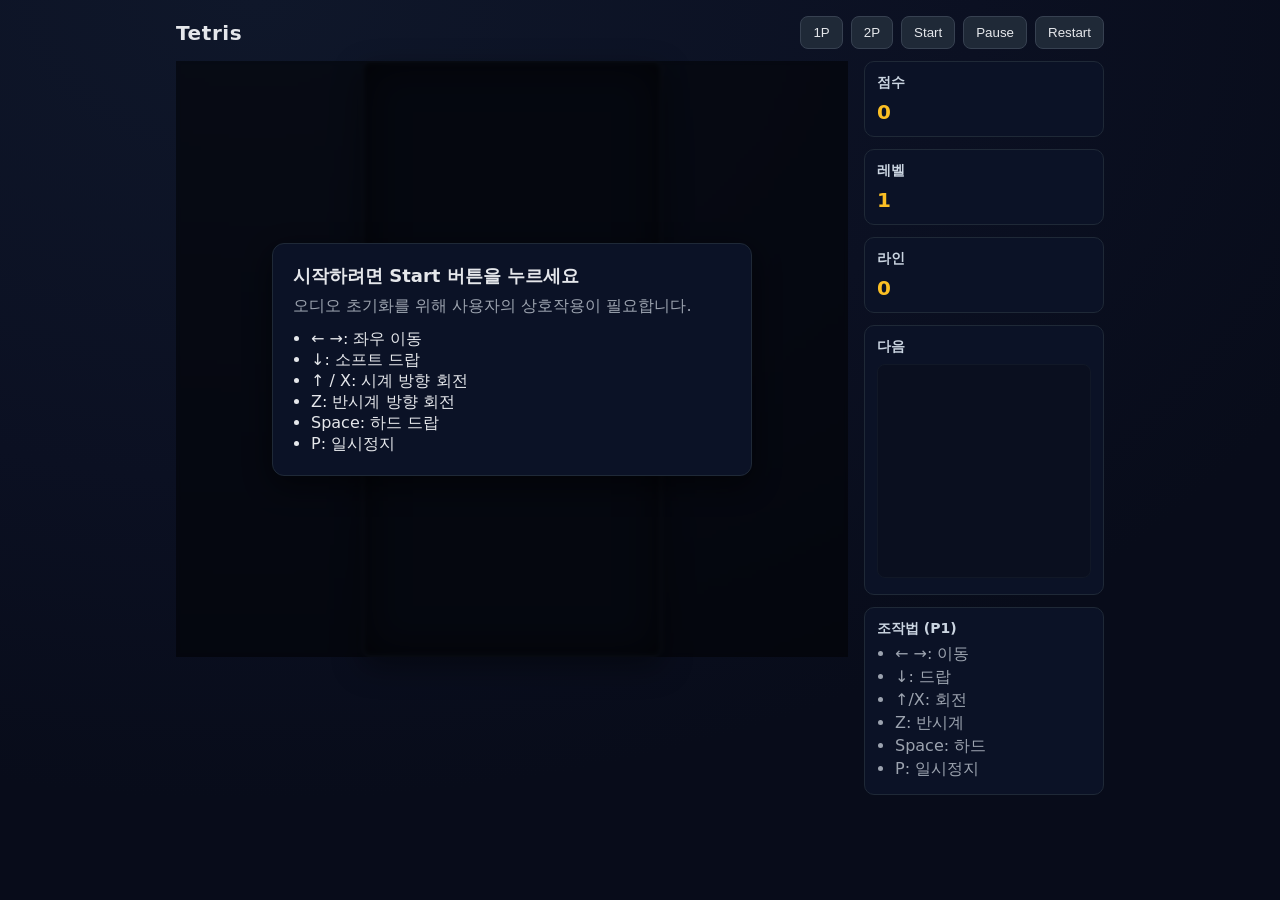
<file: tetris/index.html>
<!DOCTYPE html>
<html lang="ko">
<head>
  <meta charset="UTF-8" />
  <meta name="viewport" content="width=device-width, initial-scale=1.0" />
  <title>Tetris</title>
  <link rel="stylesheet" href="style.css" />
</head>
<body>
  <div id="app">
    <div class="topbar">
      <div class="title">Tetris</div>
      <div class="controls">
        <button id="mode1p" aria-label="1 Player">1P</button>
        <button id="mode2p" aria-label="2 Players">2P</button>
        <button id="startBtn" aria-label="Start">Start</button>
        <button id="pauseBtn" aria-label="Pause">Pause</button>
        <button id="restartBtn" aria-label="Restart">Restart</button>
      </div>
    </div>
    <div class="content">
      <div class="playfield p1">
        <div class="board-wrap">
          <canvas id="board" width="300" height="600" aria-label="Tetris board" role="img"></canvas>
          <div id="overlay" class="overlay hidden">
            <div class="modal">
              <h2>시작하려면 Start 버튼을 누르세요</h2>
              <p>오디오 초기화를 위해 사용자의 상호작용이 필요합니다.</p>
              <ul class="help">
                <li>← →: 좌우 이동</li>
                <li>↓: 소프트 드랍</li>
                <li>↑ / X: 시계 방향 회전</li>
                <li>Z: 반시계 방향 회전</li>
                <li>Space: 하드 드랍</li>
                <li>P: 일시정지</li>
              </ul>
            </div>
          </div>
        </div>
        <aside class="sidebar">
          <div class="panel">
            <h3>점수</h3>
            <div id="score">0</div>
          </div>
          <div class="panel">
            <h3>레벨</h3>
            <div id="level">1</div>
          </div>
          <div class="panel">
            <h3>라인</h3>
            <div id="lines">0</div>
          </div>
          <div class="panel">
            <h3>다음</h3>
            <canvas id="next" width="120" height="120"></canvas>
          </div>
          <div class="panel small">
            <h3>조작법 (P1)</h3>
            <ul class="help compact">
              <li>← →: 이동</li>
              <li>↓: 드랍</li>
              <li>↑/X: 회전</li>
              <li>Z: 반시계</li>
              <li>Space: 하드</li>
              <li>P: 일시정지</li>
            </ul>
          </div>
        </aside>
      </div>

      <div class="playfield p2">
        <div class="board-wrap">
          <canvas id="board2" width="300" height="600" aria-label="Tetris board P2" role="img"></canvas>
        </div>
        <aside class="sidebar">
          <div class="panel">
            <h3>점수</h3>
            <div id="score2">0</div>
          </div>
          <div class="panel">
            <h3>레벨</h3>
            <div id="level2">1</div>
          </div>
          <div class="panel">
            <h3>라인</h3>
            <div id="lines2">0</div>
          </div>
          <div class="panel">
            <h3>다음</h3>
            <canvas id="next2" width="120" height="120"></canvas>
          </div>
          <div class="panel small">
            <h3>조작법 (P2)</h3>
            <ul class="help compact">
              <li>A/D: 이동</li>
              <li>S: 드랍</li>
              <li>W/K: 회전</li>
              <li>Q: 반시계</li>
              <li>Enter: 하드</li>
            </ul>
          </div>
        </aside>
      </div>
    </div>
  </div>
  <script src="main.js"></script>
</body>
</html>
</file>
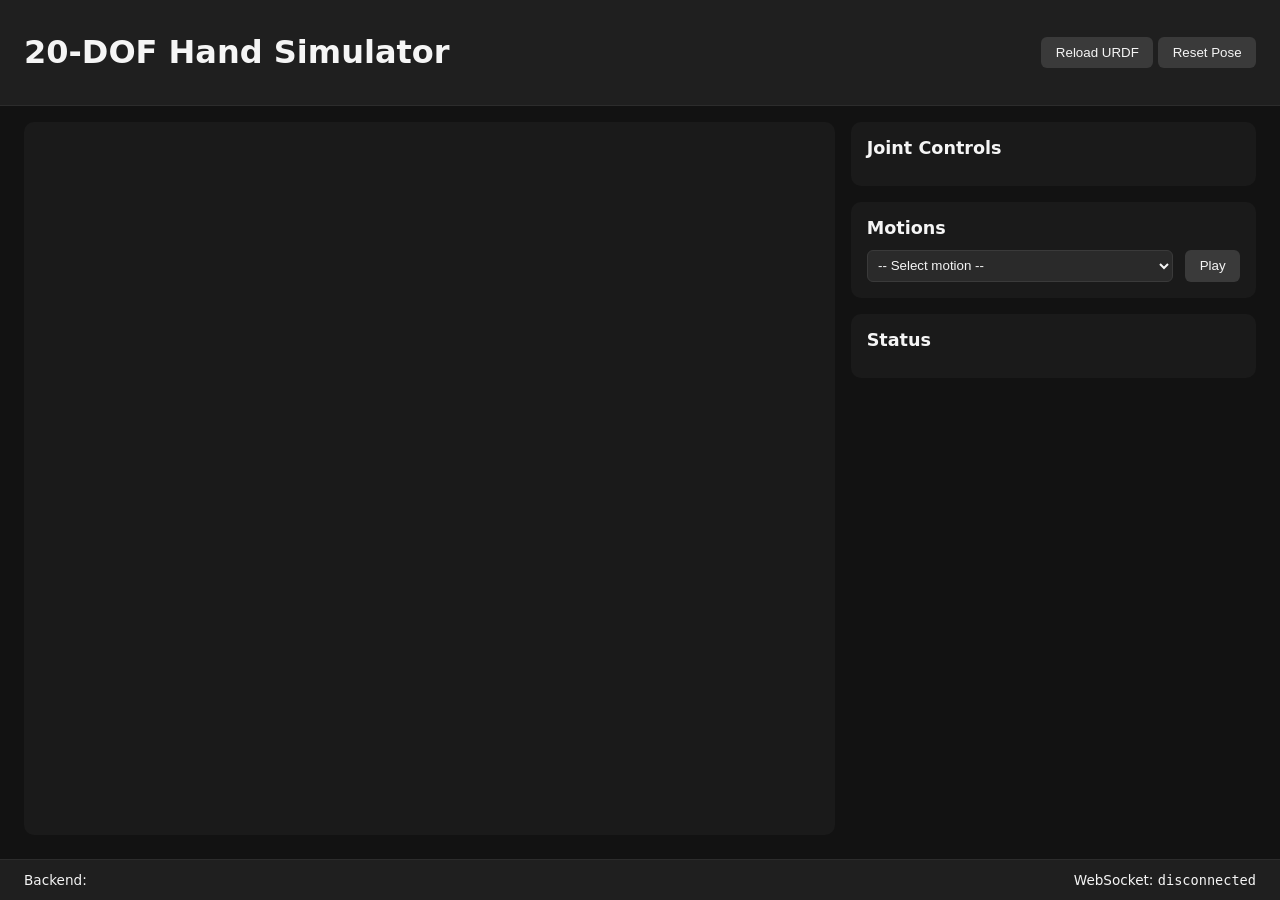
<file: hand_simulator/frontend/index.html>
<!DOCTYPE html>
<html lang="en">
  <head>
    <meta charset="utf-8" />
    <meta name="viewport" content="width=device-width, initial-scale=1" />
    <title>Hand Simulator Web App</title>
    <link rel="stylesheet" href="styles.css" />
  </head>
  <body>
    <header>
      <h1>20-DOF Hand Simulator</h1>
      <nav>
        <button id="reload-urdf">Reload URDF</button>
        <button id="reset-pose">Reset Pose</button>
      </nav>
    </header>
    <main>
      <section id="viewer-section">
        <canvas id="viewer"></canvas>
      </section>
      <section id="control-section">
        <div class="panel">
          <h2>Joint Controls</h2>
          <div id="joint-controls" class="scroll"></div>
        </div>
        <div class="panel">
          <h2>Motions</h2>
          <div class="motion-controls">
            <select id="motion-select">
              <option value="">-- Select motion --</option>
            </select>
            <button id="play-motion">Play</button>
          </div>
        </div>
        <div class="panel">
          <h2>Status</h2>
          <div id="status-log" class="scroll"></div>
        </div>
      </section>
    </main>
    <footer>
      <span>Backend: <code id="backend-url"></code></span>
      <span>WebSocket: <code id="ws-status">disconnected</code></span>
    </footer>

    <script type="module" src="main.js"></script>
  </body>
</html>
</file>
<file: tetris/style.css>
* { box-sizing: border-box; }
html, body { height: 100%; }
body {
  margin: 0;
  background: radial-gradient(1200px 800px at 20% 0%, #0f172a, #0b1022 60%, #080c1a);
  color: #e5e7eb;
  font-family: ui-sans-serif, system-ui, -apple-system, Segoe UI, Roboto, Helvetica, Arial, "Apple Color Emoji", "Segoe UI Emoji";
}
#app { max-width: 960px; margin: 0 auto; padding: 16px; }
.topbar { display: flex; align-items: center; justify-content: space-between; margin-bottom: 12px; }
.title { font-weight: 700; font-size: 20px; letter-spacing: 0.6px; }
.controls { display: flex; gap: 8px; }
button {
  background: #1f2937;
  color: #e5e7eb;
  border: 1px solid #374151;
  padding: 8px 12px;
  border-radius: 8px;
  cursor: pointer;
}
button:hover { background: #111827; }

/* Layout: single playfield (default) */
.content { display: grid; grid-template-columns: 1fr 240px; gap: 16px; align-items: start; }
.playfield { display: contents; }
.playfield.p2 { display: none; }
.content.two { grid-template-columns: 1fr 240px 1fr 240px; }
.content.two .playfield.p2 { display: contents; }

.board-wrap { position: relative; width: 100%; display: flex; justify-content: center; }
#board {
  width: 100%;
  max-width: 300px;
  background: #0a0f1f;
  border: 2px solid #111827;
  border-radius: 8px;
  box-shadow: 0 10px 30px rgba(0,0,0,.4), inset 0 0 40px rgba(0,0,0,.6);
}
.content.two #board2 { width: 100%; max-width: 300px; background: #0a0f1f; border: 2px solid #111827; border-radius: 8px; box-shadow: 0 10px 30px rgba(0,0,0,.4), inset 0 0 40px rgba(0,0,0,.6);} 
.overlay {
  position: absolute;
  inset: 0;
  display: grid;
  place-items: center;
  background: rgba(0,0,0,.5);
  backdrop-filter: blur(2px);
}
.overlay.hidden { display: none; }
.modal {
  background: #0b1226;
  border: 1px solid #1f2937;
  border-radius: 12px;
  padding: 20px;
  width: min(90vw, 480px);
  box-shadow: 0 10px 30px rgba(0,0,0,.5);
}
.modal h2 { margin: 0 0 8px; font-size: 18px; }
.modal p { margin: 0 0 12px; color: #9ca3af; }
.help { padding-left: 18px; margin: 0; }
.help.compact li { margin: 2px 0; color: #9ca3af; }

.sidebar { display: grid; gap: 12px; }
.panel { background: #0b1226; border: 1px solid #1f2937; border-radius: 10px; padding: 12px; }
.panel.small h3 { margin-bottom: 6px; }
.panel h3 { margin: 0 0 8px; font-size: 14px; color: #cbd5e1; font-weight: 600; }
#score, #level, #lines { font-size: 20px; font-weight: 700; color: #fbbf24; }
#next { width: 100%; background: #0a0f1f; border-radius: 8px; border: 1px solid #111827; }
/* P2 counterparts */
#score2, #level2, #lines2 { font-size: 20px; font-weight: 700; color: #60a5fa; }
#next2 { width: 100%; background: #0a0f1f; border-radius: 8px; border: 1px solid #111827; }

@media (max-width: 780px) {
  .content { grid-template-columns: 1fr; }
  .content.two { grid-template-columns: 1fr; }
  .playfield.p2 { display: contents; }
  #board, #board2 { max-width: 360px; }
}
</file>
<file: hand_simulator/frontend/styles.css>
* {
  box-sizing: border-box;
}

body {
  margin: 0;
  font-family: "Inter", system-ui, -apple-system, BlinkMacSystemFont, sans-serif;
  background-color: #121212;
  color: #f5f5f5;
  display: flex;
  flex-direction: column;
  min-height: 100vh;
}

header,
footer {
  background: #1f1f1f;
  padding: 0.75rem 1.5rem;
  display: flex;
  align-items: center;
  justify-content: space-between;
  border-bottom: 1px solid #2c2c2c;
}

footer {
  border-top: 1px solid #2c2c2c;
  border-bottom: none;
  font-size: 0.85rem;
}

main {
  flex: 1;
  display: grid;
  grid-template-columns: 2fr 1fr;
  gap: 1rem;
  padding: 1rem 1.5rem 1.5rem;
}

#viewer-section {
  background: #1a1a1a;
  border-radius: 10px;
  display: flex;
  align-items: stretch;
  justify-content: center;
  overflow: hidden;
}

#viewer {
  width: 100%;
  height: 100%;
}

#control-section {
  display: flex;
  flex-direction: column;
  gap: 1rem;
}

.panel {
  background: #1a1a1a;
  border-radius: 10px;
  padding: 1rem;
  display: flex;
  flex-direction: column;
  gap: 0.75rem;
  max-height: 33vh;
}

.panel h2 {
  margin: 0;
  font-size: 1.1rem;
}

.scroll {
  flex: 1;
  overflow-y: auto;
  padding-right: 0.5rem;
}

.joint-slider {
  display: flex;
  align-items: center;
  gap: 0.75rem;
  margin-bottom: 0.5rem;
}

.joint-slider label {
  flex: 0 0 130px;
  font-size: 0.9rem;
}

.joint-slider input[type="range"] {
  flex: 1;
}

button {
  background: #3a3a3a;
  border: none;
  color: #f5f5f5;
  padding: 0.5rem 0.9rem;
  border-radius: 6px;
  cursor: pointer;
  transition: background 0.2s ease;
}

button:hover {
  background: #4a4a4a;
}

button:active {
  background: #5a5a5a;
}

.motion-controls {
  display: flex;
  gap: 0.75rem;
}

select {
  flex: 1;
  padding: 0.4rem;
  border-radius: 6px;
  background: #2a2a2a;
  color: #f5f5f5;
  border: 1px solid #3a3a3a;
}

#status-log {
  font-family: "SFMono-Regular", Consolas, "Liberation Mono", monospace;
  font-size: 0.85rem;
  line-height: 1.4;
}

@media (max-width: 1200px) {
  main {
    grid-template-columns: 1fr;
  }

  #control-section {
    flex-direction: row;
    flex-wrap: wrap;
  }

  .panel {
    flex: 1 1 300px;
    max-height: none;
  }
}
</file>
